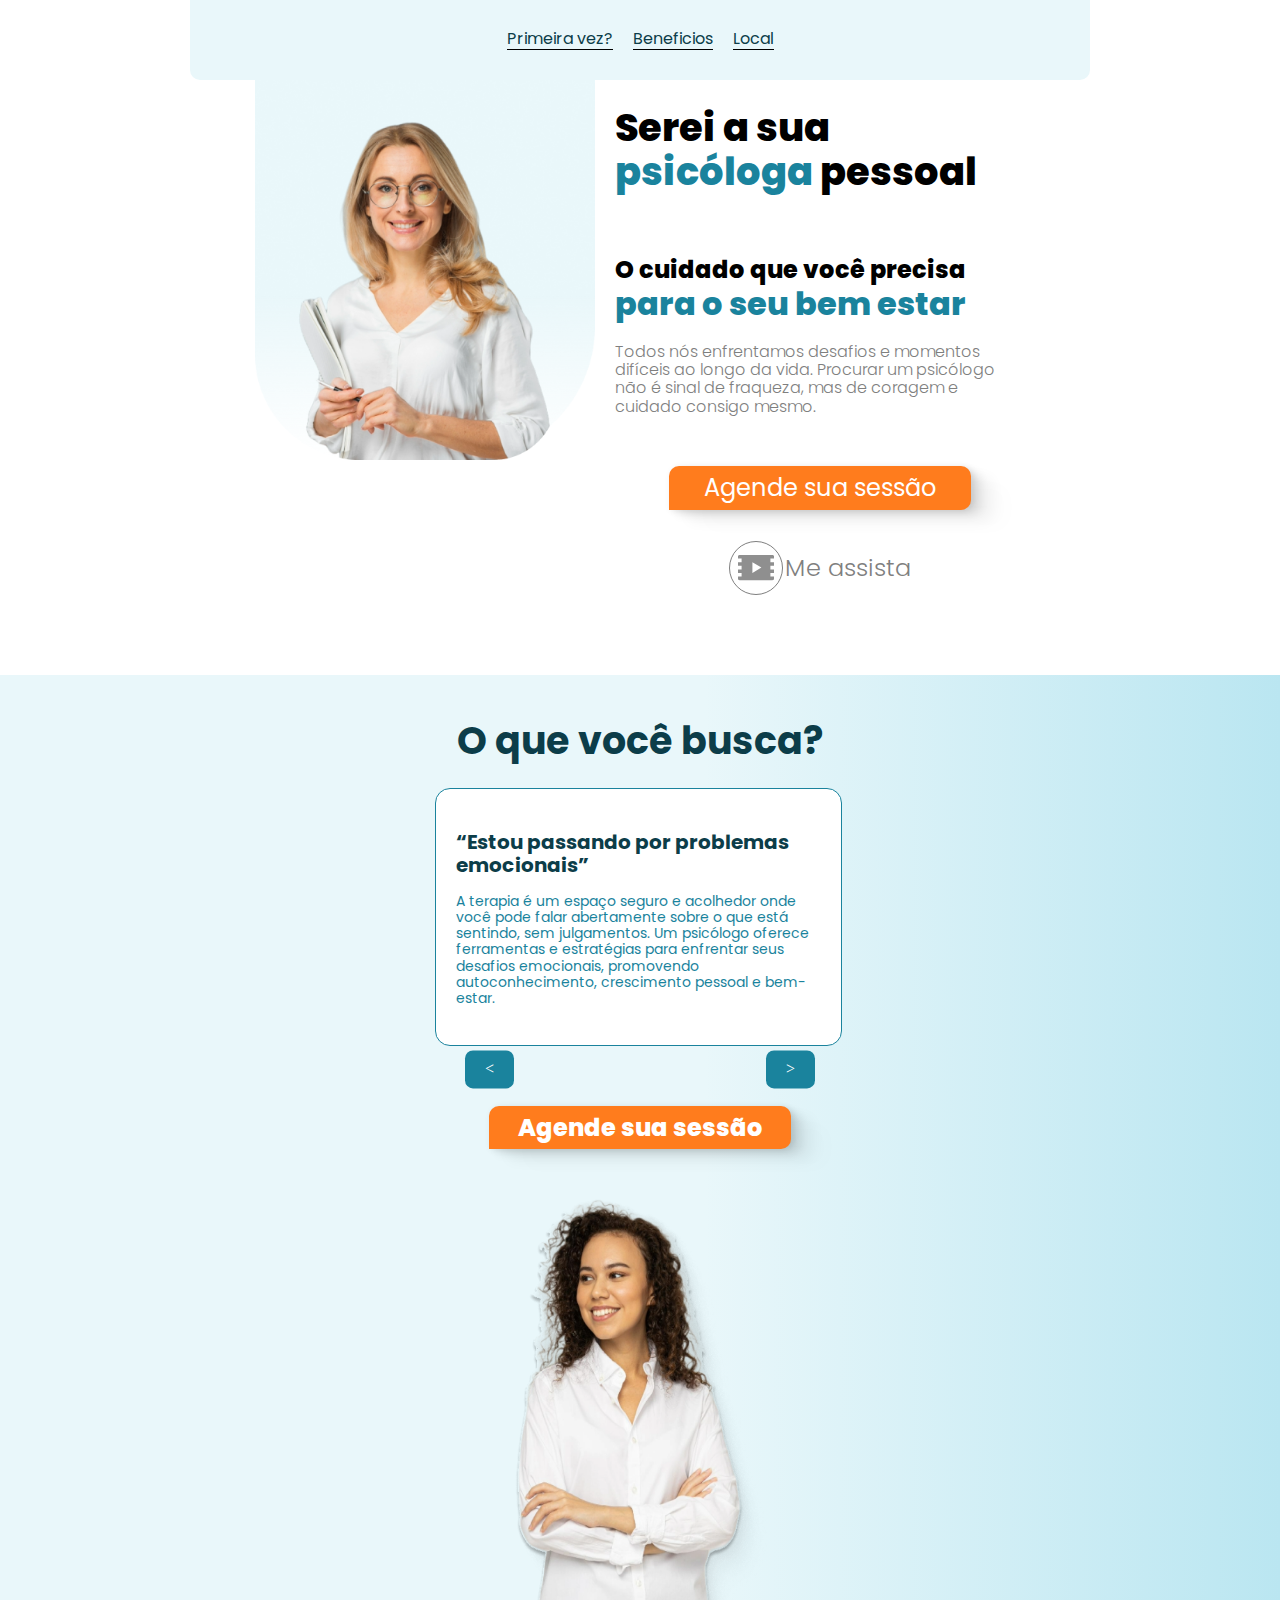
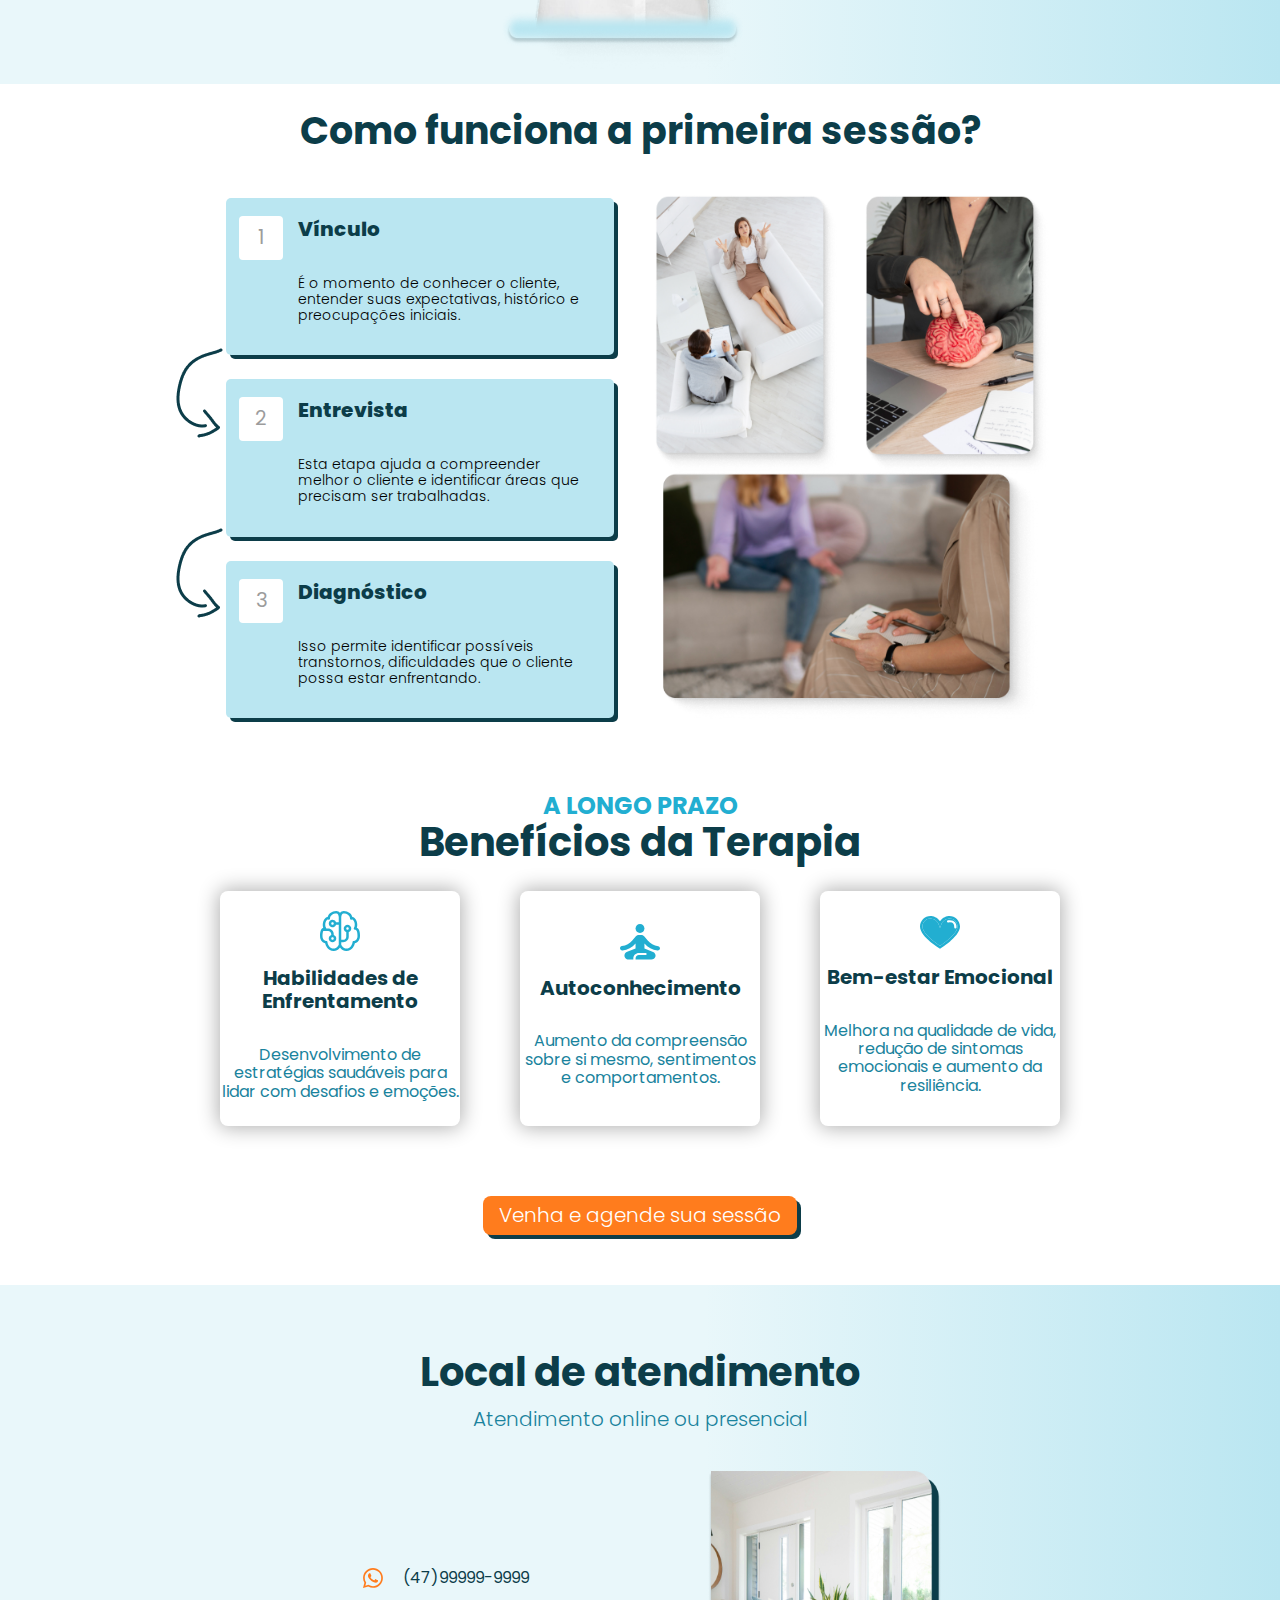
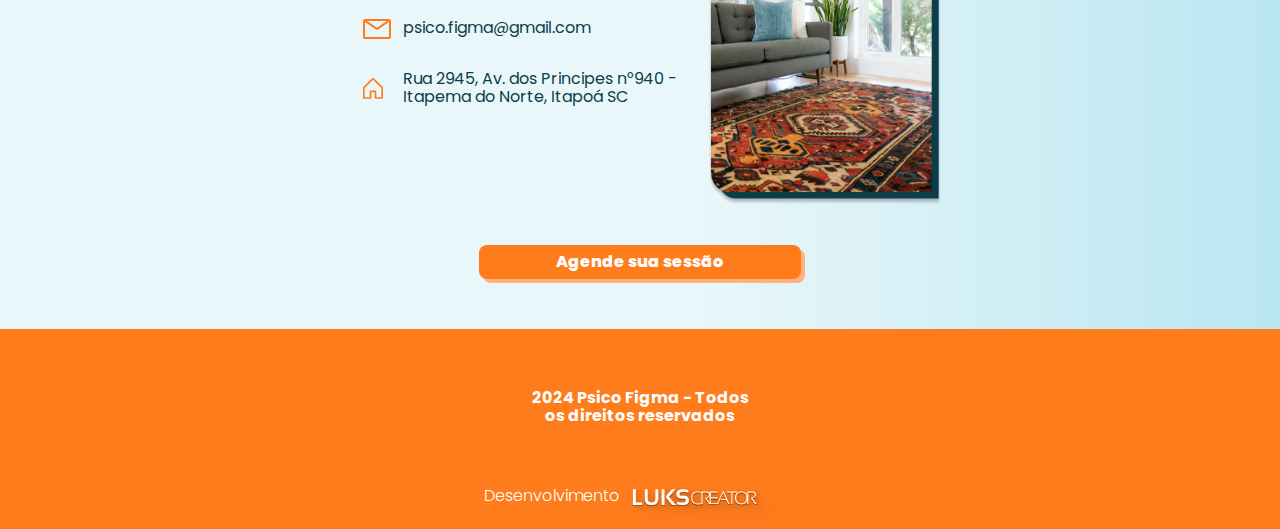
<file: index.html>
<!DOCTYPE html>
<html lang="pt-br">

<head>
    <meta charset="UTF-8">
    <meta name="viewport" content="width=device-width, initial-scale=1.0">
    <link rel="stylesheet" href="src/assets/styles/normalize.css">
    <link rel="stylesheet" href="src/assets/styles/index.css">
    <link rel="shortcut icon" href="src/assets/icons/favicon.ico" type="image/x-icon">
    <title>| PsicoFigma |</title>
</head>

<body>
    <header>
        <nav>
            <a href="#primeiraSessao">Primeira vez?</a>
            <a href="#beneficios">Beneficios</a>
            <a href="#atendimento">Local</a>
        </nav>
    </header>
    <section id="apresentacao">
        <div class="apresentacao_pad_mar">
            <img src="src/assets/img/psicologa-loira-bg-gr-azul.png"
                alt="Psicóloga loira segurando um caderno e uma caneta">
            <div class="container_apresentacao">
                <h1 class="apresentacao__titulo">Serei a sua <span>psicóloga</span> pessoal</h1>
                <h2 class="apresentacao__subtitulo"><span>O cuidado que você precisa</span> para o seu bem estar</h2>
                <p class="apresentacao__texto">Todos nós enfrentamos desafios e momentos difíceis ao longo da vida. Procurar
                    um psicólogo não é sinal de fraqueza, mas de coragem e cuidado consigo mesmo.</p>
                <a href="" class="btn__agenda btn-apresentacao">Agende sua sessão</a>
                <div class="btn__video">
                    <svg width="54" height="54" viewBox="0 0 54 54" fill="none" xmlns="http://www.w3.org/2000/svg">
                        <path
                            d="M45 17.6V15.4382C45.0002 15.2493 44.9632 15.0621 44.891 14.8875C44.8188 14.7129 44.7129 14.5543 44.5793 14.4207C44.4457 14.2871 44.2871 14.1812 44.1125 14.109C43.9379 14.0368 43.7507 13.9998 43.5618 14H10.4418C10.2527 13.9998 10.0654 14.0368 9.8906 14.1089C9.7158 14.1811 9.55692 14.2869 9.42304 14.4205C9.28916 14.554 9.18289 14.7127 9.1103 14.8873C9.03772 15.0619 9.00024 15.2491 9 15.4382V17.6H12.6V21.2H9V24.8H12.6V28.4H9V32H12.6V35.6H9V37.7582C8.99976 37.9476 9.0369 38.1352 9.10927 38.3102C9.18164 38.4853 9.28784 38.6443 9.42177 38.7782C9.5557 38.9122 9.71473 39.0184 9.88977 39.0907C10.0648 39.1631 10.2524 39.2002 10.4418 39.2H43.5618C43.7509 39.1998 43.9381 39.1623 44.1127 39.0897C44.2873 39.0171 44.446 38.9108 44.5795 38.777C44.7131 38.6431 44.8189 38.4842 44.8911 38.3094C44.9632 38.1346 45.0002 37.9473 45 37.7582V35.6H41.4V32H45V28.4H41.4V24.8H45V21.2H41.4V17.6H45ZM23.4 32V21.2L32.4 26.6L23.4 32Z"
                            fill="#8F8F8F" />
                        <circle cx="27" cy="27" r="26.5" stroke="#7F7F7F" />
                    </svg>
                    <p>Me assista</p>
                </div>
            </div>
        </div>
    </section>
    <main>
        <section id="buscaPsicologa">
            <h1 class="busca__titulo">O que você busca?</h1>
            <div class="container__card">
                <div id="card__slider">
                    <div class="card_buscar">
                        <h2 class="buscar__descricao">“Estou passando por
                            problemas emocionais”</h2>
                        <p class="card__solucao">A terapia é um espaço seguro e acolhedor onde você pode falar
                            abertamente sobre o que está sentindo, sem julgamentos. Um psicólogo oferece ferramentas e
                            estratégias para enfrentar seus desafios emocionais, promovendo autoconhecimento,
                            crescimento pessoal e bem-estar.</p>
                    </div>
                    <div class="card_buscar">
                        <h2 class="buscar__descricao">“Quero me conhecer
                            melhor”</h2>
                        <p class="card__solucao">Se você sente que está enfrentando desafios ou simplesmente deseja se
                            conhecer mais profundamente, estou aqui para ajudar.</p>
                        <p class="card__solucao">A terapia pode ser um espaço valioso para essa jornada de
                            autoconhecimento e crescimento pessoal.</p>
                    </div>
                </div>
                <button id="antBtn"><</button>
                <button id="proBtn">></button>
                <a href="" class="btn__agenda btn-buscar">Agende sua sessão</a>
            </div>
            <div class="psicologa">
                <img src="src/assets/img/psicologa-morena.png"
                    alt="Psicóloga de cabelos morenos cacheados vestindo um jaleco branco">
            </div>
        </section>
        <section id="primeiraSessao">
            <h1 class="ps__titulo">Como funciona a primeira sessão?</h1>
            <div class="container__pSessao">
                <div class="pSessao__cards">
                    <div class="card__item">
                        <div class="num_espaco"><span>1</span></div>
                        <div class="item__session">
                            <h3>Vínculo</h3>
                            <p>É o momento de conhecer o cliente, entender suas expectativas, histórico e preocupações
                                iniciais.</p>
                        </div>
                    </div>
                    <span><img src="src/assets/img/flecha.png" alt="Flecha para o outro card"></span>
                    <div class="card__item">
                        <div class="num_espaco"><span>2</span></div>
                        <div class="item__session">
                            <h3>Entrevista</h3>
                            <p>Esta etapa ajuda a compreender melhor o cliente e identificar áreas que precisam ser
                                trabalhadas.</p>
                        </div>
                    </div>
                    <span><img src="src/assets/img/flecha.png" alt="Flecha para o outro card"></span>
                    <div class="card__item">
                        <div class="num_espaco"><span>3</span></div>
                        <div class="item__session">
                            <h3>Diagnóstico</h3>
                            <p>Isso permite identificar possíveis transtornos, dificuldades que o cliente possa estar
                                enfrentando.</p>
                        </div>
                    </div>
                </div>
                <div class="container_grid__img">
                    <img class=" pSessaoImg priImg" src="src/assets/img/terapia-vista-de-cima.png" alt="">
                    <img class=" pSessaoImg segImg" src="src/assets/img/terapia-identificando.png" alt="">
                    <img class=" pSessaoImg treImg" src="src/assets/img/terapia-diagnostico.png" alt="">
                </div>
            </div>
        </section>
        <section id="beneficios">
            <h3>A LONGO PRAZO</h3>
            <h1>Benefícios da Terapia</h1>
            <div class="beneficios_card_container">
                <div class="beneficios__card">
                    <svg width="40" height="40" viewBox="0 0 40 40" fill="none" xmlns="http://www.w3.org/2000/svg">
                        <path
                            d="M10.325 1.98352C12.0291 0.690644 14.111 -0.00597107 16.25 0.00101571C16.9885 -0.0148537 17.7191 0.155457 18.3745 0.496246C19.0298 0.837035 19.5889 1.33733 20 1.95102C20.4111 1.33733 20.9702 0.837035 21.6255 0.496246C22.2809 0.155457 23.0115 -0.0148537 23.75 0.00101571C25.889 -0.00597107 27.9709 0.690644 29.675 1.98352C30.9875 3.00352 32 4.41602 32.3575 6.12352C33.1775 6.18602 33.9275 6.52602 34.5575 7.03852C35.5125 7.81352 36.2075 8.97602 36.645 10.206C37.33 12.1185 37.515 14.556 36.805 16.631C36.985 16.716 37.1617 16.816 37.335 16.931C38.0225 17.3885 38.545 18.0435 38.93 18.816C39.6875 20.3285 40 22.4385 40 25.001C40 27.8535 38.9125 29.7685 37.5325 30.951C36.7684 31.6039 35.8682 32.078 34.8975 32.3385C34.6475 33.7335 33.9475 35.3485 32.85 36.7185C31.425 38.506 29.215 40.001 26.25 40.001C23.9 40.001 22.03 38.701 20.815 37.426C20.5234 37.1227 20.2511 36.8012 20 36.4635C19.7489 36.8012 19.4766 37.1227 19.185 37.426C17.97 38.701 16.1025 40.001 13.75 40.001C10.785 40.001 8.5775 38.506 7.15 36.7185C6.12465 35.4448 5.42222 33.9421 5.1025 32.3385C4.13182 32.078 3.23158 31.6039 2.4675 30.951C1.0875 29.7685 0 27.851 0 25.001C0 22.4385 0.315 20.326 1.07 18.816C1.42583 18.0571 1.97612 17.4059 2.665 16.9285C2.83553 16.8195 3.01253 16.721 3.195 16.6335C2.485 14.5535 2.67 12.1185 3.355 10.206C3.7925 8.97602 4.4875 7.81352 5.4425 7.03852C6.0725 6.52602 6.8225 6.18852 7.6425 6.12352C8.0025 4.41602 9.0125 3.00352 10.325 1.98352ZM18.75 6.25102V6.22602L18.745 6.10102C18.7097 5.44908 18.58 4.80571 18.36 4.19102C18.2064 3.72572 17.9412 3.30514 17.5875 2.96602C17.2182 2.64447 16.7391 2.47788 16.25 2.50102C14.6671 2.49376 13.1253 3.00477 11.86 3.95602C10.7 4.85852 10 6.08102 10 7.50102C9.99985 7.69898 9.95269 7.89407 9.86239 8.07024C9.77209 8.2464 9.64125 8.3986 9.48063 8.51431C9.32 8.63002 9.13419 8.70592 8.9385 8.73577C8.7428 8.76562 8.54282 8.74857 8.355 8.68602C7.885 8.53102 7.465 8.61852 7.0175 8.97852C6.5275 9.37852 6.05 10.0885 5.7075 11.046C5.01 13.001 5.0825 15.3685 6.04 16.8085C6.17675 17.0136 6.24981 17.2545 6.25 17.501H8.125C9.61684 17.501 11.0476 18.0937 12.1025 19.1485C13.1574 20.2034 13.75 21.6342 13.75 23.126V23.9635C14.584 24.2584 15.2869 24.8386 15.7345 25.6016C16.1821 26.3646 16.3456 27.2613 16.196 28.1332C16.0464 29.0051 15.5934 29.796 14.9171 30.3661C14.2407 30.9363 13.3846 31.2491 12.5 31.2491C11.6154 31.2491 10.7593 30.9363 10.0829 30.3661C9.40659 29.796 8.95359 29.0051 8.80401 28.1332C8.65442 27.2613 8.81786 26.3646 9.26546 25.6016C9.71306 24.8386 10.416 24.2584 11.25 23.9635V23.126C11.25 21.401 9.85 20.001 8.125 20.001H3.75C3.60056 20.0007 3.45238 19.9736 3.3125 19.921L3.305 19.936C2.81 20.9235 2.5 22.5635 2.5 25.001C2.5 27.1485 3.2875 28.3585 4.095 29.051C4.9625 29.796 5.925 30.001 6.25 30.001C6.58152 30.001 6.89946 30.1327 7.13388 30.3671C7.3683 30.6016 7.5 30.9195 7.5 31.251C7.5 32.171 8 33.7785 9.1 35.1585C10.1725 36.496 11.715 37.501 13.75 37.501C15.15 37.501 16.405 36.7185 17.375 35.701C17.8525 35.201 18.225 34.6835 18.4675 34.2585C18.5776 34.0699 18.6721 33.8726 18.75 33.6685V13.751H16.0375C15.7426 14.585 15.1624 15.288 14.3994 15.7356C13.6364 16.1832 12.7397 16.3466 11.8678 16.197C10.996 16.0474 10.205 15.5944 9.63487 14.9181C9.06469 14.2418 8.75197 13.3856 8.75197 12.501C8.75197 11.6164 9.06469 10.7603 9.63487 10.0839C10.205 9.40761 10.996 8.95461 11.8678 8.80502C12.7397 8.65543 13.6364 8.81888 14.3994 9.26648C15.1624 9.71407 15.7426 10.417 16.0375 11.251H18.75V6.25102ZM21.25 31.2485V33.666L21.28 33.7485C21.3267 33.8735 21.41 34.0427 21.53 34.256C21.7775 34.681 22.1475 35.1985 22.6225 35.6985C23.595 36.716 24.8525 37.4985 26.25 37.4985C28.285 37.4985 29.8275 36.4935 30.9 35.156C32 33.776 32.5 32.1685 32.5 31.2485C32.5 30.917 32.6317 30.5991 32.8661 30.3646C33.1005 30.1302 33.4185 29.9985 33.75 29.9985C34.075 29.9985 35.0375 29.7935 35.905 29.0485C36.7125 28.356 37.5 27.146 37.5 24.9985C37.5 22.561 37.1875 20.9235 36.695 19.9335C36.5326 19.5634 36.2735 19.2439 35.945 19.0085C35.6633 18.829 35.3338 18.7392 35 18.751C34.7739 18.7509 34.5521 18.6895 34.3581 18.5732C34.1642 18.457 34.0054 18.2904 33.8987 18.091C33.7919 17.8917 33.7413 17.6671 33.7521 17.4413C33.7629 17.2154 33.8347 16.9968 33.96 16.8085C34.92 15.3685 34.99 13.001 34.2925 11.046C33.95 10.0885 33.4725 9.37602 32.9825 8.97852C32.535 8.61852 32.115 8.52852 31.645 8.68602C31.4572 8.74857 31.2572 8.76562 31.0615 8.73577C30.8658 8.70592 30.68 8.63002 30.5194 8.51431C30.3588 8.3986 30.2279 8.2464 30.1376 8.07024C30.0473 7.89407 30.0002 7.69898 30 7.50102C30 6.08102 29.3 4.85852 28.1375 3.95602C26.8729 3.00529 25.3321 2.4943 23.75 2.50102C23.2609 2.47788 22.7818 2.64447 22.4125 2.96602C22.0579 3.30486 21.7918 3.72547 21.6375 4.19102C21.4004 4.84427 21.2695 5.53133 21.25 6.22602V28.751H23.125C24.85 28.751 26.25 27.351 26.25 25.626V21.0385C25.416 20.7436 24.7131 20.1634 24.2655 19.4004C23.8179 18.6374 23.6544 17.7407 23.804 16.8689C23.9536 15.997 24.4066 15.2061 25.0829 14.6359C25.7593 14.0657 26.6154 13.753 27.5 13.753C28.3846 13.753 29.2407 14.0657 29.9171 14.6359C30.5934 15.2061 31.0464 15.997 31.196 16.8689C31.3456 17.7407 31.1821 18.6374 30.7345 19.4004C30.2869 20.1634 29.584 20.7436 28.75 21.0385V25.626C28.75 27.1179 28.1574 28.5486 27.1025 29.6035C26.0476 30.6584 24.6168 31.251 23.125 31.251L21.25 31.2485ZM11.25 12.501C11.25 12.8325 11.3817 13.1505 11.6161 13.3849C11.8505 13.6193 12.1685 13.751 12.5 13.751C12.8315 13.751 13.1495 13.6193 13.3839 13.3849C13.6183 13.1505 13.75 12.8325 13.75 12.501C13.75 12.1695 13.6183 11.8516 13.3839 11.6171C13.1495 11.3827 12.8315 11.251 12.5 11.251C12.1685 11.251 11.8505 11.3827 11.6161 11.6171C11.3817 11.8516 11.25 12.1695 11.25 12.501ZM27.5 18.751C27.8315 18.751 28.1495 18.6193 28.3839 18.3849C28.6183 18.1505 28.75 17.8325 28.75 17.501C28.75 17.1695 28.6183 16.8516 28.3839 16.6171C28.1495 16.3827 27.8315 16.251 27.5 16.251C27.1685 16.251 26.8505 16.3827 26.6161 16.6171C26.3817 16.8516 26.25 17.1695 26.25 17.501C26.25 17.8325 26.3817 18.1505 26.6161 18.3849C26.8505 18.6193 27.1685 18.751 27.5 18.751ZM12.5 26.251C12.1685 26.251 11.8505 26.3827 11.6161 26.6171C11.3817 26.8516 11.25 27.1695 11.25 27.501C11.25 27.8325 11.3817 28.1505 11.6161 28.3849C11.8505 28.6193 12.1685 28.751 12.5 28.751C12.8315 28.751 13.1495 28.6193 13.3839 28.3849C13.6183 28.1505 13.75 27.8325 13.75 27.501C13.75 27.1695 13.6183 26.8516 13.3839 26.6171C13.1495 26.3827 12.8315 26.251 12.5 26.251Z"
                            fill="#22AED1" />
                    </svg>
                    <h2>Habilidades de Enfrentamento</h2>
                    <p>Desenvolvimento de estratégias saudáveis para lidar com desafios e emoções.</p>
                </div>
                <div class="beneficios__card">
                    <svg width="40" height="36" viewBox="0 0 40 36" fill="none" xmlns="http://www.w3.org/2000/svg">
                        <path
                            d="M20 8.88889C22.4546 8.88889 24.4444 6.89904 24.4444 4.44444C24.4444 1.98985 22.4546 0 20 0C17.5454 0 15.5555 1.98985 15.5555 4.44444C15.5555 6.89904 17.5454 8.88889 20 8.88889Z"
                            fill="#22AED1" />
                        <path
                            d="M40 24.3111C40 23.2 39.2 22.2444 38.1111 22.1333C33.9333 21.6666 30.3555 19.6222 27.5555 16.2889L24.5778 12.7333C23.7333 11.6889 22.4889 11.1111 21.1778 11.1111H18.8444C17.5333 11.1111 16.2889 11.6889 15.4444 12.7111L12.4666 16.2666C9.68887 19.6 6.08887 21.6444 1.91109 22.1111C0.799979 22.2444 -2.09808e-05 23.2 -2.09808e-05 24.3111C-2.09808e-05 25.6444 1.17776 26.6889 2.51109 26.5333C7.6222 25.9333 12.1111 23.4444 15.5555 19.4444V24.4444L7.19998 27.7778C5.75553 28.3555 4.6222 29.6222 4.46665 31.1778C4.41074 31.7309 4.4714 32.2896 4.6447 32.8178C4.81801 33.346 5.10012 33.832 5.47282 34.2445C5.84553 34.657 6.30056 34.9868 6.80857 35.2126C7.31657 35.4384 7.86627 35.5552 8.4222 35.5555H13.3333V34.4444C13.3333 32.971 13.9186 31.5579 14.9605 30.516C16.0024 29.4742 17.4154 28.8889 18.8889 28.8889H25.5555C26.1778 28.8889 26.6666 29.3778 26.6666 30C26.6666 30.6222 26.1778 31.1111 25.5555 31.1111H18.8889C17.0444 31.1111 15.5555 32.6 15.5555 34.4444V35.5555H31.3333C33.2222 35.5555 35 34.3555 35.4444 32.5111C35.9111 30.5333 34.8444 28.6 33.0444 27.8889L24.4444 24.4444V19.4444C27.9111 23.4444 32.3778 25.9111 37.4889 26.5333C38.8222 26.6666 40 25.6444 40 24.3111Z"
                            fill="#22AED1" />
                    </svg>
                    <h2>Autoconhecimento</h2>
                    <p>Aumento da compreensão sobre si mesmo, sentimentos e comportamentos.</p>
                </div>
                <div class="beneficios__card">
                    <svg width="40" height="33" viewBox="0 0 40 33" fill="none" xmlns="http://www.w3.org/2000/svg">
                        <path
                            d="M29.25 0C27 0 22.5 1.25 20 5.25C17.5 1.25 13 0 10.5 0C4.75 0 0 4.75 0 10.5C0 20.5 18.5 31.75 19.25 32.25L20 32.75L20.75 32.25C21.5 31.75 40 20.25 40 10.5C40 4.75 35.25 0 29.25 0ZM20 29.75C14.5 26.25 2.5 17.25 2.5 10.5C2.5 6 6.25 2.5 10.5 2.5C10.75 2.5 16.75 2.75 18.75 8.5L20 12L21.25 8.5C23.25 2.75 29.25 2.5 29.5 2.5C33.75 2.5 37.5 6 37.5 10.5C37.5 17.25 25.5 26.25 20 29.75Z"
                            fill="#22AED1" />
                        <path
                            d="M20 29.75C14.5 26.25 2.5 17.25 2.5 10.5C2.5 6 6.25 2.5 10.5 2.5C10.75 2.5 16.75 2.75 18.75 8.5L20 12L21.25 8.5C23.25 2.75 29.25 2.5 29.5 2.5C33.75 2.5 37.5 6 37.5 10.5C37.5 17.25 25.5 26.25 20 29.75Z"
                            fill="#22AED1" />
                        <path d="M35.3756 11.4045C35.3756 8.86916 35.0587 4.43249 28.0868 5.38333" stroke="white"
                            stroke-width="2.22774" stroke-linecap="round" />
                    </svg>
                    <h2>Bem-estar Emocional</h2>
                    <p>Melhora na qualidade de vida, redução de sintomas emocionais e aumento da resiliência.</p>
                </div>
            </div>
            <a href="" class="btn__agenda btn-beneficios">Venha e agende sua sessão</a>
            <img class="beneficios__img_decorativa" src="src/assets/img/resolvendo-problema.png"
                alt="Pessoas confusas que após um tempo conseguem se estabilizar mentalmente.">
            <img class="beneficios__img_decorativa" src="src/assets/img/crescendo-mentalidade.png" alt="cérebro">
        </section>
        <section id="atendimento">
            <h2>Local de atendimento</h2>
            <p>Atendimento online ou presencial</p>
            <div class="ref-local_flex">
                <div class="referencias_atendimento">
                    <div class="whatsapp">
                        <a href="tel:(47)99999-9999">
                            <svg width="20" height="20" viewBox="0 0 20 20" fill="none" xmlns="http://www.w3.org/2000/svg">
                                <path
                                    d="M17 2.91006C16.0832 1.98399 14.9912 1.24973 13.7876 0.750111C12.5841 0.250494 11.2931 -0.00448012 9.99 5.95696e-05C4.53 5.95696e-05 0.0800002 4.45006 0.0800002 9.91006C0.0800002 11.6601 0.54 13.3601 1.4 14.8601L0 20.0001L5.25 18.6201C6.7 19.4101 8.33 19.8301 9.99 19.8301C15.45 19.8301 19.9 15.3801 19.9 9.92006C19.9 7.27006 18.87 4.78006 17 2.91006ZM9.99 18.1501C8.51 18.1501 7.06 17.7501 5.79 17.0001L5.49 16.8201L2.37 17.6401L3.2 14.6001L3 14.2901C2.17775 12.977 1.74114 11.4593 1.74 9.91006C1.74 5.37006 5.44 1.67006 9.98 1.67006C12.18 1.67006 14.25 2.53006 15.8 4.09006C16.5675 4.85402 17.1757 5.76272 17.5894 6.76348C18.0031 7.76425 18.214 8.83717 18.21 9.92006C18.23 14.4601 14.53 18.1501 9.99 18.1501ZM14.51 11.9901C14.26 11.8701 13.04 11.2701 12.82 11.1801C12.59 11.1001 12.43 11.0601 12.26 11.3001C12.09 11.5501 11.62 12.1101 11.48 12.2701C11.34 12.4401 11.19 12.4601 10.94 12.3301C10.69 12.2101 9.89 11.9401 8.95 11.1001C8.21 10.4401 7.72 9.63006 7.57 9.38006C7.43 9.13006 7.55 9.00006 7.68 8.87006C7.79 8.76006 7.93 8.58006 8.05 8.44006C8.17 8.30006 8.22 8.19006 8.3 8.03006C8.38 7.86006 8.34 7.72006 8.28 7.60006C8.22 7.48006 7.72 6.26006 7.52 5.76006C7.32 5.28006 7.11 5.34006 6.96 5.33006H6.48C6.31 5.33006 6.05 5.39006 5.82 5.64006C5.6 5.89006 4.96 6.49006 4.96 7.71006C4.96 8.93006 5.85 10.1101 5.97 10.2701C6.09 10.4401 7.72 12.9401 10.2 14.0101C10.79 14.2701 11.25 14.4201 11.61 14.5301C12.2 14.7201 12.74 14.6901 13.17 14.6301C13.65 14.5601 14.64 14.0301 14.84 13.4501C15.05 12.8701 15.05 12.3801 14.98 12.2701C14.91 12.1601 14.76 12.1101 14.51 11.9901Z"
                                    fill="#FF7C1D" />
                            </svg>
                            <p>(47)99999-9999</p>
                        </a>
                    </div>
                    <div class="email">
                        <a href="mailto:psico.figma@gmail.com">
                            <svg width="28" height="20" viewBox="0 0 28 20" fill="none" xmlns="http://www.w3.org/2000/svg">
                                <path
                                    d="M26 0H2C1.46957 0 0.960859 0.210714 0.585786 0.585786C0.210714 0.960859 0 1.46957 0 2V18C0 18.5304 0.210714 19.0391 0.585786 19.4142C0.960859 19.7893 1.46957 20 2 20H26C26.5304 20 27.0391 19.7893 27.4142 19.4142C27.7893 19.0391 28 18.5304 28 18V2C28 1.46957 27.7893 0.960859 27.4142 0.585786C27.0391 0.210714 26.5304 0 26 0ZM23.8 2L14 8.78L4.2 2H23.8ZM2 18V2.91L13.43 10.82C13.5974 10.9361 13.7963 10.9984 14 10.9984C14.2037 10.9984 14.4026 10.9361 14.57 10.82L26 2.91V18H2Z"
                                    fill="#FF7C1D" />
                            </svg>
                            <p>psico.figma@gmail.com</p>
                        </a>
                    </div>
                    <div class="endereco">
                        <svg width="20" height="21" viewBox="0 0 20 21" fill="none" xmlns="http://www.w3.org/2000/svg">
                            <path
                                d="M19.5114 8.82109L11.1781 0.487769C10.8656 0.175445 10.4418 0 10 0C9.55816 0 9.13441 0.175445 8.82188 0.487769L0.488551 8.82109C0.333035 8.97546 0.209759 9.15919 0.125889 9.36163C0.0420193 9.56406 -0.000769433 9.78114 1.04724e-05 10.0003V20.0002C1.04724e-05 20.2213 0.0878079 20.4332 0.244088 20.5895C0.400368 20.7458 0.612329 20.8336 0.833343 20.8336H7.5C7.72102 20.8336 7.93298 20.7458 8.08926 20.5895C8.24554 20.4332 8.33333 20.2213 8.33333 20.0002V14.1669H11.6667V20.0002C11.6667 20.2213 11.7545 20.4332 11.9107 20.5895C12.067 20.7458 12.279 20.8336 12.5 20.8336H19.1667C19.3877 20.8336 19.5996 20.7458 19.7559 20.5895C19.9122 20.4332 20 20.2213 20 20.0002V10.0003C20.0008 9.78114 19.958 9.56406 19.8741 9.36163C19.7902 9.15919 19.667 8.97546 19.5114 8.82109ZM18.3333 19.1669H13.3333V13.3336C13.3333 13.1126 13.2455 12.9006 13.0893 12.7443C12.933 12.5881 12.721 12.5003 12.5 12.5003H7.5C7.27899 12.5003 7.06703 12.5881 6.91075 12.7443C6.75447 12.9006 6.66667 13.1126 6.66667 13.3336V19.1669H1.66668V10.0003L10 1.66693L18.3333 10.0003V19.1669Z"
                                fill="#FF7C1D" />
                        </svg>
                        <p>Rua 2945, Av. dos Principes n°940 - Itapema do Norte, Itapoá SC</p>
                    </div>
                </div>
                <img src="src/assets/img/local-atendimento.png" alt="">
            </div>
            <a href="" class="btn__agenda btn-local">Agende sua sessão</a>
        </section>
    </main>
    <footer>
        <h3>2024 Psico Figma - Todos os direitos reservados</h3>
        <div class="devPor">
            <p>Desenvolvimento</p>
            <a href="">
                <svg width="166" height="40" viewBox="0 0 166 40" fill="none" xmlns="http://www.w3.org/2000/svg">
                    <g filter="url(#filter0_ddddd_182_266)">
                        <path
                            d="M71.4195 18.6786C70.2805 19.0291 69.1123 19.2043 67.9149 19.2043C63.5343 19.2043 61.344 17.0286 61.344 12.6771C61.344 8.55932 63.5343 6.50041 67.9149 6.50041C69.1123 6.50041 70.2805 6.67564 71.4195 7.02609V7.81461C70.2805 7.46415 69.1707 7.28893 68.0902 7.28893C64.206 7.28893 62.2639 9.085 62.2639 12.6771C62.2639 16.5029 64.206 18.4158 68.0902 18.4158C69.1707 18.4158 70.2805 18.2406 71.4195 17.8901V18.6786ZM71.4987 19.1167V6.58802H76.6678C78.9341 6.58802 80.0672 7.58973 80.0672 9.59315C80.0672 11.3279 78.8377 12.5574 76.3787 13.2817L80.6104 19.1167H79.3488L75.1872 13.3079V12.6859C77.7572 12.3062 79.0422 11.2987 79.0422 9.66324C79.0422 8.1563 78.2011 7.40283 76.5189 7.40283H72.4186V19.1167H71.4987ZM87.9528 6.58802V7.37654H80.6458V12.3705H87.6549V13.159H80.6458V18.3282H88.0754V19.1167H79.7259V6.58802H87.9528ZM87.9444 19.1167H86.9631L92.6317 6.58802H93.7268L99.4217 19.1167H98.3265L96.4691 14.9113H90.8531L91.1247 14.1228H96.1274L93.1223 7.30645L87.9444 19.1167ZM106.633 6.58802V7.37654H102.34V19.1167H101.42V7.37654H97.2142V6.58802H106.633ZM106.098 12.8173C106.098 16.5496 107.86 18.4158 111.382 18.4158C114.839 18.4158 116.568 16.5496 116.568 12.8173C116.568 9.13172 114.839 7.28893 111.382 7.28893C107.86 7.28893 106.098 9.13172 106.098 12.8173ZM105.091 12.8699C105.091 8.62357 107.188 6.50041 111.382 6.50041C115.511 6.50041 117.576 8.62357 117.576 12.8699C117.576 17.0928 115.511 19.2043 111.382 19.2043C107.188 19.2043 105.091 17.0928 105.091 12.8699ZM117.348 19.1167V6.58802H122.518C124.784 6.58802 125.917 7.58973 125.917 9.59315C125.917 11.3279 124.687 12.5574 122.228 13.2817L126.46 19.1167H125.199L121.037 13.3079V12.6859C123.607 12.3062 124.892 11.2987 124.892 9.66324C124.892 8.1563 124.051 7.40283 122.369 7.40283H118.268V19.1167H117.348Z"
                            fill="white" />
                        <path
                            d="M5.85881 4.33915V17.4811H12.0793V20H2.95663V4.33915H5.85881ZM14.8282 13.8452V4.33915H17.7304V13.8452C17.7304 16.3422 19.0081 17.5906 21.5635 17.5906C24.1188 17.5906 25.3965 16.3422 25.3965 13.8452V4.33915H28.2987V13.8452C28.2987 18.0214 26.0536 20.1095 21.5635 20.1095C17.0733 20.1095 14.8282 18.0214 14.8282 13.8452ZM34.4864 4.33915V20H31.5842V4.33915H34.4864ZM45.5037 4.33915L38.8232 11.6439L46.2047 20H42.1854L36.1291 12.6843V10.8006L41.9554 4.33915H45.5037ZM47.037 19.3429V16.7145C48.6067 17.2986 50.3809 17.5906 52.3595 17.5906C54.7615 17.5906 55.9626 16.7875 55.9626 15.1813C55.9626 14.0131 55.2252 13.429 53.7503 13.429H51.2972C48.092 13.429 46.4894 11.9688 46.4894 9.04836C46.4894 5.83588 48.771 4.22964 53.3342 4.22964C55.0864 4.22964 56.7474 4.48518 58.3172 4.99625V7.62465C56.7474 7.04056 55.0864 6.74852 53.3342 6.74852C50.7058 6.74852 49.3916 7.51513 49.3916 9.04836C49.3916 10.2165 50.0268 10.8006 51.2972 10.8006H53.7503C57.1599 10.8006 58.8647 12.2608 58.8647 15.1813C58.8647 18.4668 56.6963 20.1095 52.3595 20.1095C50.3809 20.1095 48.6067 19.854 47.037 19.3429Z"
                            fill="white" />
                    </g>
                    <defs>
                        <filter id="filter0_ddddd_182_266" x="0.445662" y="0.881783" width="164.795" height="49.3594"
                            filterUnits="userSpaceOnUse" color-interpolation-filters="sRGB">
                            <feFlood flood-opacity="0" result="BackgroundImageFix" />
                            <feColorMatrix in="SourceAlpha" type="matrix"
                                values="0 0 0 0 0 0 0 0 0 0 0 0 0 0 0 0 0 0 127 0" result="hardAlpha" />
                            <feOffset dx="1.67398" dy="1.11598" />
                            <feGaussianBlur stdDeviation="2.09247" />
                            <feColorMatrix type="matrix" values="0 0 0 0 0 0 0 0 0 0 0 0 0 0 0 0 0 0 0.1 0" />
                            <feBlend mode="normal" in2="BackgroundImageFix" result="effect1_dropShadow_182_266" />
                            <feColorMatrix in="SourceAlpha" type="matrix"
                                values="0 0 0 0 0 0 0 0 0 0 0 0 0 0 0 0 0 0 127 0" result="hardAlpha" />
                            <feOffset dx="6.41691" dy="4.46394" />
                            <feGaussianBlur stdDeviation="3.90595" />
                            <feColorMatrix type="matrix" values="0 0 0 0 0 0 0 0 0 0 0 0 0 0 0 0 0 0 0.09 0" />
                            <feBlend mode="normal" in2="effect1_dropShadow_182_266"
                                result="effect2_dropShadow_182_266" />
                            <feColorMatrix in="SourceAlpha" type="matrix"
                                values="0 0 0 0 0 0 0 0 0 0 0 0 0 0 0 0 0 0 127 0" result="hardAlpha" />
                            <feOffset dx="14.7868" dy="9.76486" />
                            <feGaussianBlur stdDeviation="5.30093" />
                            <feColorMatrix type="matrix" values="0 0 0 0 0 0 0 0 0 0 0 0 0 0 0 0 0 0 0.05 0" />
                            <feBlend mode="normal" in2="effect2_dropShadow_182_266"
                                result="effect3_dropShadow_182_266" />
                            <feColorMatrix in="SourceAlpha" type="matrix"
                                values="0 0 0 0 0 0 0 0 0 0 0 0 0 0 0 0 0 0 127 0" result="hardAlpha" />
                            <feOffset dx="26.2256" dy="17.5768" />
                            <feGaussianBlur stdDeviation="6.27741" />
                            <feColorMatrix type="matrix" values="0 0 0 0 0 0 0 0 0 0 0 0 0 0 0 0 0 0 0.01 0" />
                            <feBlend mode="normal" in2="effect3_dropShadow_182_266"
                                result="effect4_dropShadow_182_266" />
                            <feColorMatrix in="SourceAlpha" type="matrix"
                                values="0 0 0 0 0 0 0 0 0 0 0 0 0 0 0 0 0 0 127 0" result="hardAlpha" />
                            <feOffset dy="1.11598" />
                            <feGaussianBlur stdDeviation="0.557992" />
                            <feComposite in2="hardAlpha" operator="out" />
                            <feColorMatrix type="matrix" values="0 0 0 0 0 0 0 0 0 0 0 0 0 0 0 0 0 0 0.25 0" />
                            <feBlend mode="normal" in2="effect4_dropShadow_182_266"
                                result="effect5_dropShadow_182_266" />
                            <feBlend mode="normal" in="SourceGraphic" in2="effect5_dropShadow_182_266" result="shape" />
                        </filter>
                    </defs>
                </svg>
            </a>
        </div>
    </footer>
    <script src="src/assets/js/slider.js"></script>
</body>

</html>
</file>
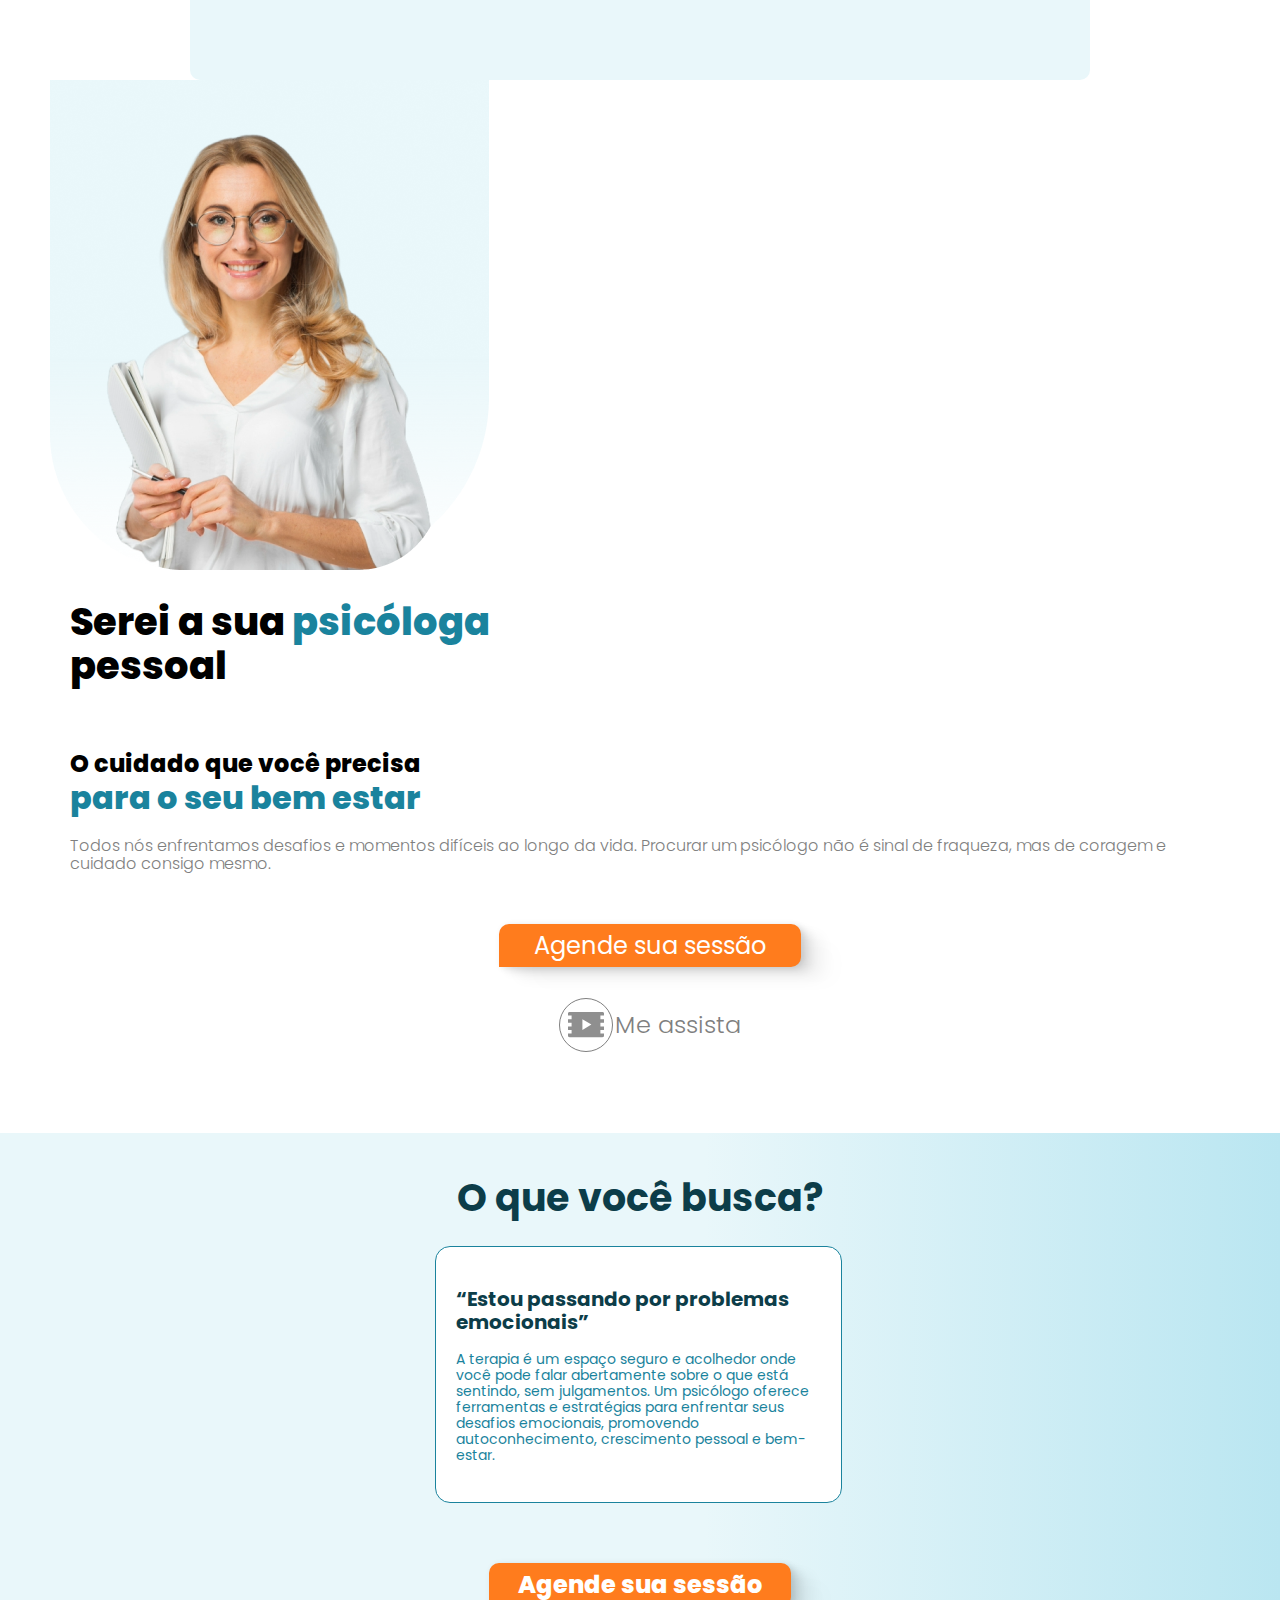
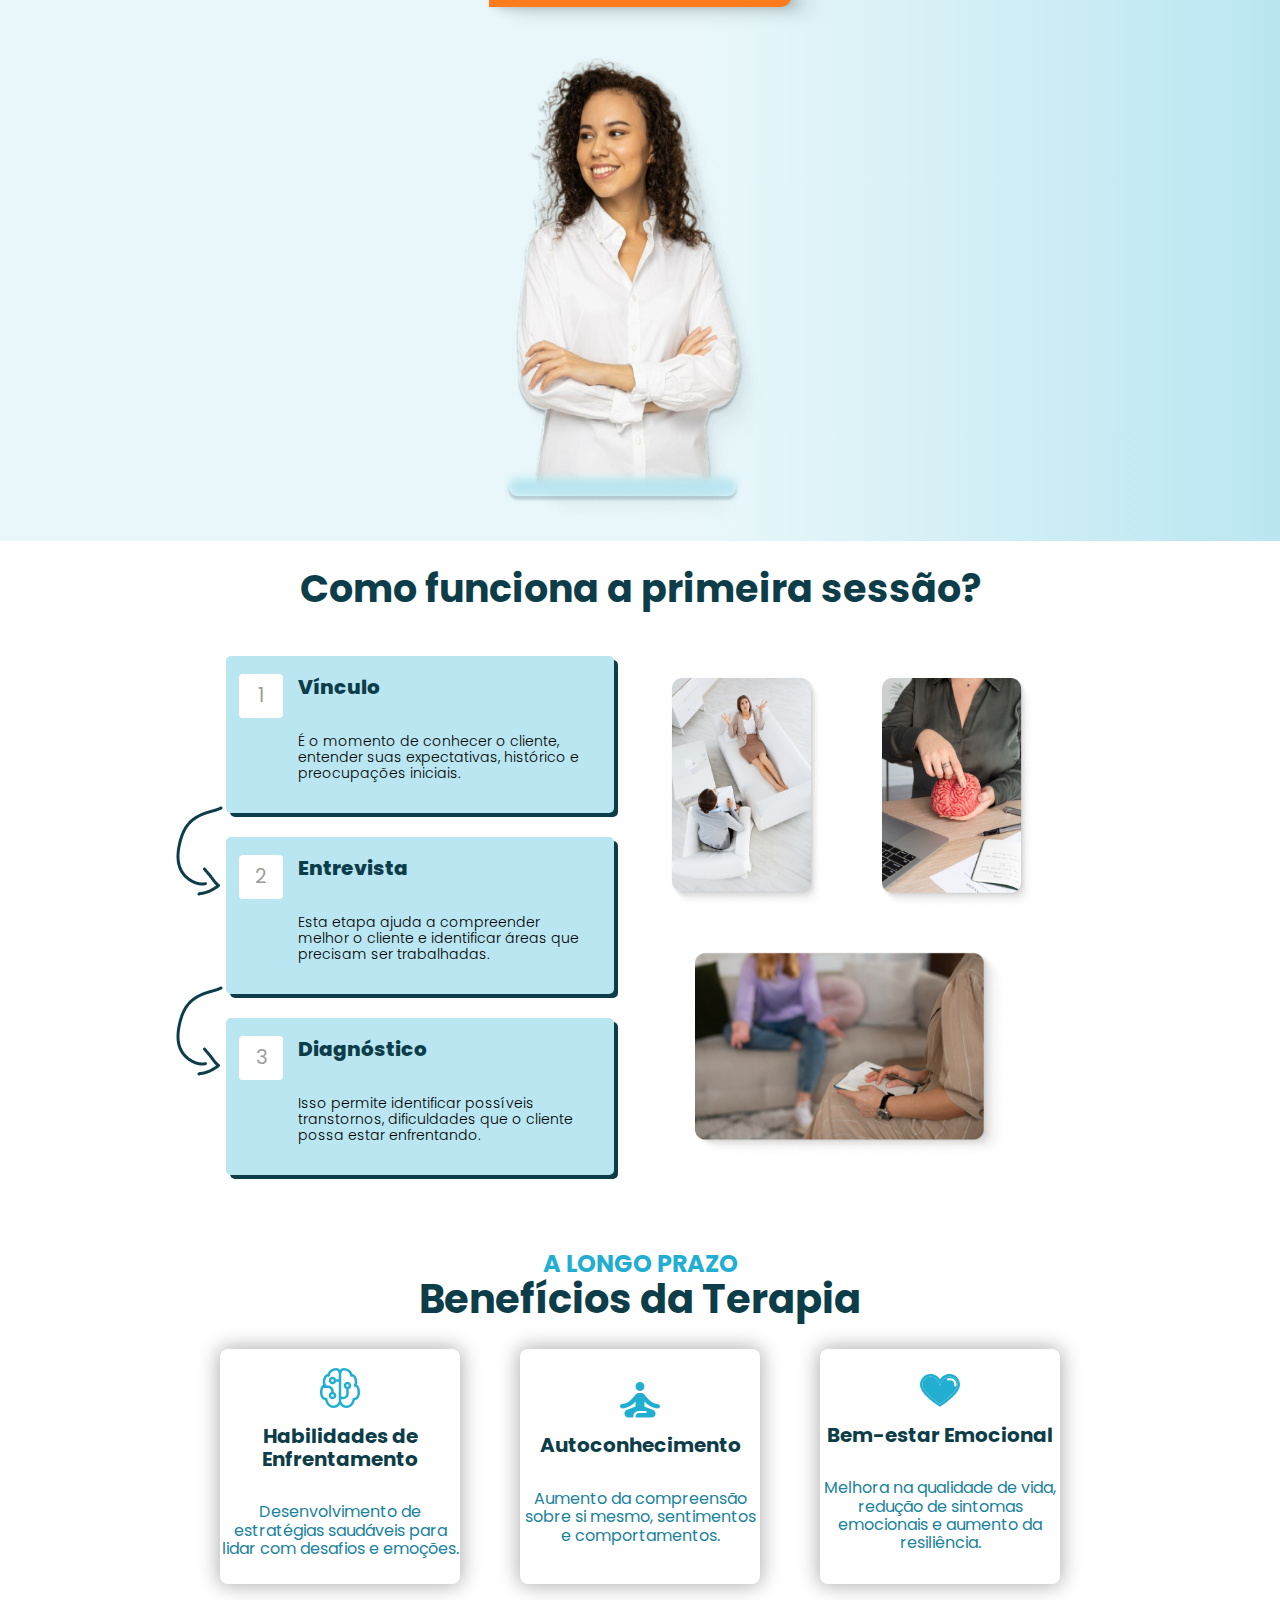
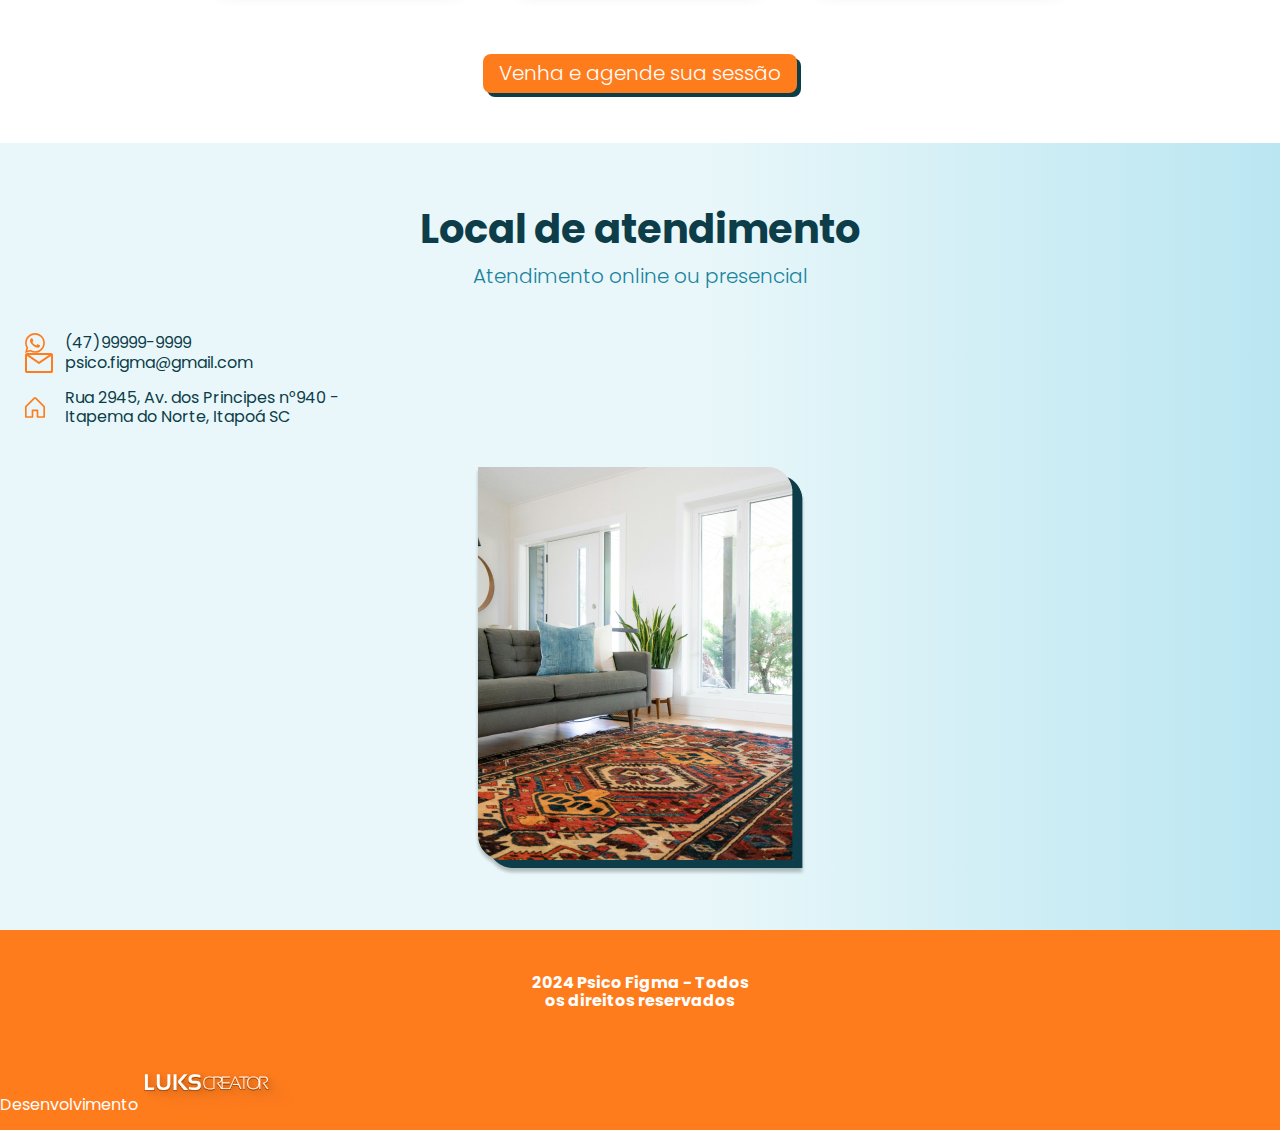
<file: src/index.html>
<!DOCTYPE html>
<html lang="pt-br">
<head>
    <meta charset="UTF-8">
    <meta name="viewport" content="width=device-width, initial-scale=1.0">
    <link rel="stylesheet" href="assets/styles/normalize.css">
    <link rel="stylesheet" href="assets/styles/index.css">
    <link rel="shortcut icon" href="assets/icons/favicon.ico" type="image/x-icon">
    <title>| PsicoFigma |</title>
</head>
<body>
    <header></header>
    <section id="apresentacao">
        <img src="assets/img/psicologa-loira-bg-gr-azul.png" alt="Psicóloga loira segurando um caderno e uma caneta">
        <div class="container_apresentacao">
            <h1 class="apresentacao__titulo">Serei a sua <span>psicóloga</span> pessoal</h1>
            <h2 class="apresentacao__subtitulo"><span>O cuidado que você precisa</span> para o seu bem estar</h2>
            <p class="apresentacao__texto">Todos nós enfrentamos desafios e momentos difíceis ao longo da vida. Procurar um psicólogo não é sinal de fraqueza, mas de coragem e cuidado consigo mesmo.</p>
            <a href="" class="btn__agenda btn-apresentacao">Agende sua sessão</a>
            <div class="btn__video">
                <svg width="54" height="54" viewBox="0 0 54 54" fill="none" xmlns="http://www.w3.org/2000/svg">
                    <path d="M45 17.6V15.4382C45.0002 15.2493 44.9632 15.0621 44.891 14.8875C44.8188 14.7129 44.7129 14.5543 44.5793 14.4207C44.4457 14.2871 44.2871 14.1812 44.1125 14.109C43.9379 14.0368 43.7507 13.9998 43.5618 14H10.4418C10.2527 13.9998 10.0654 14.0368 9.8906 14.1089C9.7158 14.1811 9.55692 14.2869 9.42304 14.4205C9.28916 14.554 9.18289 14.7127 9.1103 14.8873C9.03772 15.0619 9.00024 15.2491 9 15.4382V17.6H12.6V21.2H9V24.8H12.6V28.4H9V32H12.6V35.6H9V37.7582C8.99976 37.9476 9.0369 38.1352 9.10927 38.3102C9.18164 38.4853 9.28784 38.6443 9.42177 38.7782C9.5557 38.9122 9.71473 39.0184 9.88977 39.0907C10.0648 39.1631 10.2524 39.2002 10.4418 39.2H43.5618C43.7509 39.1998 43.9381 39.1623 44.1127 39.0897C44.2873 39.0171 44.446 38.9108 44.5795 38.777C44.7131 38.6431 44.8189 38.4842 44.8911 38.3094C44.9632 38.1346 45.0002 37.9473 45 37.7582V35.6H41.4V32H45V28.4H41.4V24.8H45V21.2H41.4V17.6H45ZM23.4 32V21.2L32.4 26.6L23.4 32Z" fill="#8F8F8F"/>
                <circle cx="27" cy="27" r="26.5" stroke="#7F7F7F"/>
                </svg>
                <p>Me assista</p>
            </div>
        </div>
    </section>
    <main>
        <section id="buscaPsicologa">
            <h1 class="busca__titulo">O que você busca?</h1>
            <div class="container__card">
                <div id="card__slider">
                    <div class="card_buscar">
                        <h2 class="buscar__descricao">“Estou passando por
                            problemas emocionais”</h2>
                        <p class="card__solucao">A terapia é um espaço seguro e acolhedor onde você pode falar abertamente sobre o que está sentindo, sem julgamentos. Um psicólogo oferece ferramentas e estratégias para enfrentar seus desafios emocionais, promovendo autoconhecimento, crescimento pessoal e bem-estar.</p>
                    </div>
                    <div class="card_buscar">
                        <h2 class="buscar__descricao">“Quero me conhecer
                            melhor”</h2>
                            <p class="card__solucao">Se você sente que está enfrentando desafios ou simplesmente deseja se conhecer mais profundamente, estou aqui para ajudar.</p>
                            <p class="card__solucao">A terapia pode ser um espaço valioso para essa jornada de autoconhecimento e crescimento pessoal.</p>
                    </div>
                </div>
                <a href="" class="btn__agenda btn-buscar">Agende sua sessão</a>
            </div>
            <div class="psicologa">
                <img src="assets/img/psicologa-morena.png" alt="Psicóloga de cabelos morenos cacheados vestindo um jaleco branco">
            </div>
        </section>
        <section id="primeiraSessao">
            <h1 class="ps__titulo">Como funciona a primeira sessão?</h1>
            <div class="container__pSessao">
                <div class="pSessao__cards">
                    <div class="card__item">
                        <div class="num_espaco"><span>1</span></div>
                        <div class="item__session">
                            <h3>Vínculo</h3>
                            <p>É o momento de conhecer o cliente, entender suas expectativas, histórico e preocupações iniciais.</p>
                        </div>
                    </div>
                    <span><img src="assets/img/flecha.png" alt="Flecha para o outro card"></span>
                    <div class="card__item">
                        <div class="num_espaco"><span>2</span></div>
                        <div class="item__session">
                            <h3>Entrevista</h3>
                            <p>Esta etapa ajuda a compreender melhor o cliente e identificar áreas que precisam ser trabalhadas.</p>
                        </div>
                    </div>
                    <span><img src="assets/img/flecha.png" alt="Flecha para o outro card"></span>
                    <div class="card__item">
                        <div class="num_espaco"><span>3</span></div>
                        <div class="item__session">
                            <h3>Diagnóstico</h3>
                            <p>Isso permite identificar possíveis transtornos, dificuldades que o cliente possa estar enfrentando.</p>
                        </div>
                    </div>
                </div>
                <div class="container_grid__img">
                    <img class="priImg" src="assets/img/terapia-vista-de-cima.png" alt="">
                    <img class="segImg" src="assets/img/terapia-identificando.png" alt="">
                    <img class="treImg" src="assets/img/terapia-diagnostico.png" alt="">
                </div>
            </div>
        </section>
        <section id="beneficios">
            <h3>A LONGO PRAZO</h3>
            <h1>Benefícios da Terapia</h1>
            <div class="beneficios_card_container">
                <div class="beneficios__card">
                    <svg width="40" height="40" viewBox="0 0 40 40" fill="none" xmlns="http://www.w3.org/2000/svg">
                        <path d="M10.325 1.98352C12.0291 0.690644 14.111 -0.00597107 16.25 0.00101571C16.9885 -0.0148537 17.7191 0.155457 18.3745 0.496246C19.0298 0.837035 19.5889 1.33733 20 1.95102C20.4111 1.33733 20.9702 0.837035 21.6255 0.496246C22.2809 0.155457 23.0115 -0.0148537 23.75 0.00101571C25.889 -0.00597107 27.9709 0.690644 29.675 1.98352C30.9875 3.00352 32 4.41602 32.3575 6.12352C33.1775 6.18602 33.9275 6.52602 34.5575 7.03852C35.5125 7.81352 36.2075 8.97602 36.645 10.206C37.33 12.1185 37.515 14.556 36.805 16.631C36.985 16.716 37.1617 16.816 37.335 16.931C38.0225 17.3885 38.545 18.0435 38.93 18.816C39.6875 20.3285 40 22.4385 40 25.001C40 27.8535 38.9125 29.7685 37.5325 30.951C36.7684 31.6039 35.8682 32.078 34.8975 32.3385C34.6475 33.7335 33.9475 35.3485 32.85 36.7185C31.425 38.506 29.215 40.001 26.25 40.001C23.9 40.001 22.03 38.701 20.815 37.426C20.5234 37.1227 20.2511 36.8012 20 36.4635C19.7489 36.8012 19.4766 37.1227 19.185 37.426C17.97 38.701 16.1025 40.001 13.75 40.001C10.785 40.001 8.5775 38.506 7.15 36.7185C6.12465 35.4448 5.42222 33.9421 5.1025 32.3385C4.13182 32.078 3.23158 31.6039 2.4675 30.951C1.0875 29.7685 0 27.851 0 25.001C0 22.4385 0.315 20.326 1.07 18.816C1.42583 18.0571 1.97612 17.4059 2.665 16.9285C2.83553 16.8195 3.01253 16.721 3.195 16.6335C2.485 14.5535 2.67 12.1185 3.355 10.206C3.7925 8.97602 4.4875 7.81352 5.4425 7.03852C6.0725 6.52602 6.8225 6.18852 7.6425 6.12352C8.0025 4.41602 9.0125 3.00352 10.325 1.98352ZM18.75 6.25102V6.22602L18.745 6.10102C18.7097 5.44908 18.58 4.80571 18.36 4.19102C18.2064 3.72572 17.9412 3.30514 17.5875 2.96602C17.2182 2.64447 16.7391 2.47788 16.25 2.50102C14.6671 2.49376 13.1253 3.00477 11.86 3.95602C10.7 4.85852 10 6.08102 10 7.50102C9.99985 7.69898 9.95269 7.89407 9.86239 8.07024C9.77209 8.2464 9.64125 8.3986 9.48063 8.51431C9.32 8.63002 9.13419 8.70592 8.9385 8.73577C8.7428 8.76562 8.54282 8.74857 8.355 8.68602C7.885 8.53102 7.465 8.61852 7.0175 8.97852C6.5275 9.37852 6.05 10.0885 5.7075 11.046C5.01 13.001 5.0825 15.3685 6.04 16.8085C6.17675 17.0136 6.24981 17.2545 6.25 17.501H8.125C9.61684 17.501 11.0476 18.0937 12.1025 19.1485C13.1574 20.2034 13.75 21.6342 13.75 23.126V23.9635C14.584 24.2584 15.2869 24.8386 15.7345 25.6016C16.1821 26.3646 16.3456 27.2613 16.196 28.1332C16.0464 29.0051 15.5934 29.796 14.9171 30.3661C14.2407 30.9363 13.3846 31.2491 12.5 31.2491C11.6154 31.2491 10.7593 30.9363 10.0829 30.3661C9.40659 29.796 8.95359 29.0051 8.80401 28.1332C8.65442 27.2613 8.81786 26.3646 9.26546 25.6016C9.71306 24.8386 10.416 24.2584 11.25 23.9635V23.126C11.25 21.401 9.85 20.001 8.125 20.001H3.75C3.60056 20.0007 3.45238 19.9736 3.3125 19.921L3.305 19.936C2.81 20.9235 2.5 22.5635 2.5 25.001C2.5 27.1485 3.2875 28.3585 4.095 29.051C4.9625 29.796 5.925 30.001 6.25 30.001C6.58152 30.001 6.89946 30.1327 7.13388 30.3671C7.3683 30.6016 7.5 30.9195 7.5 31.251C7.5 32.171 8 33.7785 9.1 35.1585C10.1725 36.496 11.715 37.501 13.75 37.501C15.15 37.501 16.405 36.7185 17.375 35.701C17.8525 35.201 18.225 34.6835 18.4675 34.2585C18.5776 34.0699 18.6721 33.8726 18.75 33.6685V13.751H16.0375C15.7426 14.585 15.1624 15.288 14.3994 15.7356C13.6364 16.1832 12.7397 16.3466 11.8678 16.197C10.996 16.0474 10.205 15.5944 9.63487 14.9181C9.06469 14.2418 8.75197 13.3856 8.75197 12.501C8.75197 11.6164 9.06469 10.7603 9.63487 10.0839C10.205 9.40761 10.996 8.95461 11.8678 8.80502C12.7397 8.65543 13.6364 8.81888 14.3994 9.26648C15.1624 9.71407 15.7426 10.417 16.0375 11.251H18.75V6.25102ZM21.25 31.2485V33.666L21.28 33.7485C21.3267 33.8735 21.41 34.0427 21.53 34.256C21.7775 34.681 22.1475 35.1985 22.6225 35.6985C23.595 36.716 24.8525 37.4985 26.25 37.4985C28.285 37.4985 29.8275 36.4935 30.9 35.156C32 33.776 32.5 32.1685 32.5 31.2485C32.5 30.917 32.6317 30.5991 32.8661 30.3646C33.1005 30.1302 33.4185 29.9985 33.75 29.9985C34.075 29.9985 35.0375 29.7935 35.905 29.0485C36.7125 28.356 37.5 27.146 37.5 24.9985C37.5 22.561 37.1875 20.9235 36.695 19.9335C36.5326 19.5634 36.2735 19.2439 35.945 19.0085C35.6633 18.829 35.3338 18.7392 35 18.751C34.7739 18.7509 34.5521 18.6895 34.3581 18.5732C34.1642 18.457 34.0054 18.2904 33.8987 18.091C33.7919 17.8917 33.7413 17.6671 33.7521 17.4413C33.7629 17.2154 33.8347 16.9968 33.96 16.8085C34.92 15.3685 34.99 13.001 34.2925 11.046C33.95 10.0885 33.4725 9.37602 32.9825 8.97852C32.535 8.61852 32.115 8.52852 31.645 8.68602C31.4572 8.74857 31.2572 8.76562 31.0615 8.73577C30.8658 8.70592 30.68 8.63002 30.5194 8.51431C30.3588 8.3986 30.2279 8.2464 30.1376 8.07024C30.0473 7.89407 30.0002 7.69898 30 7.50102C30 6.08102 29.3 4.85852 28.1375 3.95602C26.8729 3.00529 25.3321 2.4943 23.75 2.50102C23.2609 2.47788 22.7818 2.64447 22.4125 2.96602C22.0579 3.30486 21.7918 3.72547 21.6375 4.19102C21.4004 4.84427 21.2695 5.53133 21.25 6.22602V28.751H23.125C24.85 28.751 26.25 27.351 26.25 25.626V21.0385C25.416 20.7436 24.7131 20.1634 24.2655 19.4004C23.8179 18.6374 23.6544 17.7407 23.804 16.8689C23.9536 15.997 24.4066 15.2061 25.0829 14.6359C25.7593 14.0657 26.6154 13.753 27.5 13.753C28.3846 13.753 29.2407 14.0657 29.9171 14.6359C30.5934 15.2061 31.0464 15.997 31.196 16.8689C31.3456 17.7407 31.1821 18.6374 30.7345 19.4004C30.2869 20.1634 29.584 20.7436 28.75 21.0385V25.626C28.75 27.1179 28.1574 28.5486 27.1025 29.6035C26.0476 30.6584 24.6168 31.251 23.125 31.251L21.25 31.2485ZM11.25 12.501C11.25 12.8325 11.3817 13.1505 11.6161 13.3849C11.8505 13.6193 12.1685 13.751 12.5 13.751C12.8315 13.751 13.1495 13.6193 13.3839 13.3849C13.6183 13.1505 13.75 12.8325 13.75 12.501C13.75 12.1695 13.6183 11.8516 13.3839 11.6171C13.1495 11.3827 12.8315 11.251 12.5 11.251C12.1685 11.251 11.8505 11.3827 11.6161 11.6171C11.3817 11.8516 11.25 12.1695 11.25 12.501ZM27.5 18.751C27.8315 18.751 28.1495 18.6193 28.3839 18.3849C28.6183 18.1505 28.75 17.8325 28.75 17.501C28.75 17.1695 28.6183 16.8516 28.3839 16.6171C28.1495 16.3827 27.8315 16.251 27.5 16.251C27.1685 16.251 26.8505 16.3827 26.6161 16.6171C26.3817 16.8516 26.25 17.1695 26.25 17.501C26.25 17.8325 26.3817 18.1505 26.6161 18.3849C26.8505 18.6193 27.1685 18.751 27.5 18.751ZM12.5 26.251C12.1685 26.251 11.8505 26.3827 11.6161 26.6171C11.3817 26.8516 11.25 27.1695 11.25 27.501C11.25 27.8325 11.3817 28.1505 11.6161 28.3849C11.8505 28.6193 12.1685 28.751 12.5 28.751C12.8315 28.751 13.1495 28.6193 13.3839 28.3849C13.6183 28.1505 13.75 27.8325 13.75 27.501C13.75 27.1695 13.6183 26.8516 13.3839 26.6171C13.1495 26.3827 12.8315 26.251 12.5 26.251Z" fill="#22AED1"/>
                    </svg>
                    <h2>Habilidades de Enfrentamento</h2>
                    <p>Desenvolvimento de estratégias saudáveis para lidar com desafios e emoções.</p>
                </div>
                <div class="beneficios__card">
                    <svg width="40" height="36" viewBox="0 0 40 36" fill="none" xmlns="http://www.w3.org/2000/svg">
                        <path d="M20 8.88889C22.4546 8.88889 24.4444 6.89904 24.4444 4.44444C24.4444 1.98985 22.4546 0 20 0C17.5454 0 15.5555 1.98985 15.5555 4.44444C15.5555 6.89904 17.5454 8.88889 20 8.88889Z" fill="#22AED1"/>
                        <path d="M40 24.3111C40 23.2 39.2 22.2444 38.1111 22.1333C33.9333 21.6666 30.3555 19.6222 27.5555 16.2889L24.5778 12.7333C23.7333 11.6889 22.4889 11.1111 21.1778 11.1111H18.8444C17.5333 11.1111 16.2889 11.6889 15.4444 12.7111L12.4666 16.2666C9.68887 19.6 6.08887 21.6444 1.91109 22.1111C0.799979 22.2444 -2.09808e-05 23.2 -2.09808e-05 24.3111C-2.09808e-05 25.6444 1.17776 26.6889 2.51109 26.5333C7.6222 25.9333 12.1111 23.4444 15.5555 19.4444V24.4444L7.19998 27.7778C5.75553 28.3555 4.6222 29.6222 4.46665 31.1778C4.41074 31.7309 4.4714 32.2896 4.6447 32.8178C4.81801 33.346 5.10012 33.832 5.47282 34.2445C5.84553 34.657 6.30056 34.9868 6.80857 35.2126C7.31657 35.4384 7.86627 35.5552 8.4222 35.5555H13.3333V34.4444C13.3333 32.971 13.9186 31.5579 14.9605 30.516C16.0024 29.4742 17.4154 28.8889 18.8889 28.8889H25.5555C26.1778 28.8889 26.6666 29.3778 26.6666 30C26.6666 30.6222 26.1778 31.1111 25.5555 31.1111H18.8889C17.0444 31.1111 15.5555 32.6 15.5555 34.4444V35.5555H31.3333C33.2222 35.5555 35 34.3555 35.4444 32.5111C35.9111 30.5333 34.8444 28.6 33.0444 27.8889L24.4444 24.4444V19.4444C27.9111 23.4444 32.3778 25.9111 37.4889 26.5333C38.8222 26.6666 40 25.6444 40 24.3111Z" fill="#22AED1"/>
                    </svg>                    
                    <h2>Autoconhecimento</h2>
                    <p>Aumento da compreensão sobre si mesmo, sentimentos e comportamentos.</p>
                </div>
                <div class="beneficios__card">
                    <svg width="40" height="33" viewBox="0 0 40 33" fill="none" xmlns="http://www.w3.org/2000/svg">
                        <path d="M29.25 0C27 0 22.5 1.25 20 5.25C17.5 1.25 13 0 10.5 0C4.75 0 0 4.75 0 10.5C0 20.5 18.5 31.75 19.25 32.25L20 32.75L20.75 32.25C21.5 31.75 40 20.25 40 10.5C40 4.75 35.25 0 29.25 0ZM20 29.75C14.5 26.25 2.5 17.25 2.5 10.5C2.5 6 6.25 2.5 10.5 2.5C10.75 2.5 16.75 2.75 18.75 8.5L20 12L21.25 8.5C23.25 2.75 29.25 2.5 29.5 2.5C33.75 2.5 37.5 6 37.5 10.5C37.5 17.25 25.5 26.25 20 29.75Z" fill="#22AED1"/>
                        <path d="M20 29.75C14.5 26.25 2.5 17.25 2.5 10.5C2.5 6 6.25 2.5 10.5 2.5C10.75 2.5 16.75 2.75 18.75 8.5L20 12L21.25 8.5C23.25 2.75 29.25 2.5 29.5 2.5C33.75 2.5 37.5 6 37.5 10.5C37.5 17.25 25.5 26.25 20 29.75Z" fill="#22AED1"/>
                        <path d="M35.3756 11.4045C35.3756 8.86916 35.0587 4.43249 28.0868 5.38333" stroke="white" stroke-width="2.22774" stroke-linecap="round"/>
                    </svg>                    
                    <h2>Bem-estar Emocional</h2>
                    <p>Melhora na qualidade de vida, redução de sintomas emocionais e aumento da resiliência.</p>
                </div>
            </div>
            <a href="" class="btn__agenda btn-beneficios">Venha e agende sua sessão</a>
            <img class="beneficios__img_decorativa" src="assets/img/resolvendo-problema.png" alt="Pessoas confusas que após um tempo conseguem se estabilizar mentalmente.">
            <img class="beneficios__img_decorativa" src="assets/img/crescendo-mentalidade.png" alt="cérebro">
        </section>
        <section id="atendimento">
            <h2>Local de atendimento</h2>
            <p>Atendimento online ou presencial</p>
            <div class="referencias_atendimento">
                <div class="whatsapp">
                    <a href="tel:(47)99999-9999">
                        <svg width="20" height="20" viewBox="0 0 20 20" fill="none" xmlns="http://www.w3.org/2000/svg">
                            <path d="M17 2.91006C16.0832 1.98399 14.9912 1.24973 13.7876 0.750111C12.5841 0.250494 11.2931 -0.00448012 9.99 5.95696e-05C4.53 5.95696e-05 0.0800002 4.45006 0.0800002 9.91006C0.0800002 11.6601 0.54 13.3601 1.4 14.8601L0 20.0001L5.25 18.6201C6.7 19.4101 8.33 19.8301 9.99 19.8301C15.45 19.8301 19.9 15.3801 19.9 9.92006C19.9 7.27006 18.87 4.78006 17 2.91006ZM9.99 18.1501C8.51 18.1501 7.06 17.7501 5.79 17.0001L5.49 16.8201L2.37 17.6401L3.2 14.6001L3 14.2901C2.17775 12.977 1.74114 11.4593 1.74 9.91006C1.74 5.37006 5.44 1.67006 9.98 1.67006C12.18 1.67006 14.25 2.53006 15.8 4.09006C16.5675 4.85402 17.1757 5.76272 17.5894 6.76348C18.0031 7.76425 18.214 8.83717 18.21 9.92006C18.23 14.4601 14.53 18.1501 9.99 18.1501ZM14.51 11.9901C14.26 11.8701 13.04 11.2701 12.82 11.1801C12.59 11.1001 12.43 11.0601 12.26 11.3001C12.09 11.5501 11.62 12.1101 11.48 12.2701C11.34 12.4401 11.19 12.4601 10.94 12.3301C10.69 12.2101 9.89 11.9401 8.95 11.1001C8.21 10.4401 7.72 9.63006 7.57 9.38006C7.43 9.13006 7.55 9.00006 7.68 8.87006C7.79 8.76006 7.93 8.58006 8.05 8.44006C8.17 8.30006 8.22 8.19006 8.3 8.03006C8.38 7.86006 8.34 7.72006 8.28 7.60006C8.22 7.48006 7.72 6.26006 7.52 5.76006C7.32 5.28006 7.11 5.34006 6.96 5.33006H6.48C6.31 5.33006 6.05 5.39006 5.82 5.64006C5.6 5.89006 4.96 6.49006 4.96 7.71006C4.96 8.93006 5.85 10.1101 5.97 10.2701C6.09 10.4401 7.72 12.9401 10.2 14.0101C10.79 14.2701 11.25 14.4201 11.61 14.5301C12.2 14.7201 12.74 14.6901 13.17 14.6301C13.65 14.5601 14.64 14.0301 14.84 13.4501C15.05 12.8701 15.05 12.3801 14.98 12.2701C14.91 12.1601 14.76 12.1101 14.51 11.9901Z" fill="#FF7C1D"/>
                        </svg>
                        (47)99999-9999
                    </a>
                </div>
                <div class="email">
                    <a href="mailto:psico.figma@gmail.com">
                        <svg width="28" height="20" viewBox="0 0 28 20" fill="none" xmlns="http://www.w3.org/2000/svg">
                            <path d="M26 0H2C1.46957 0 0.960859 0.210714 0.585786 0.585786C0.210714 0.960859 0 1.46957 0 2V18C0 18.5304 0.210714 19.0391 0.585786 19.4142C0.960859 19.7893 1.46957 20 2 20H26C26.5304 20 27.0391 19.7893 27.4142 19.4142C27.7893 19.0391 28 18.5304 28 18V2C28 1.46957 27.7893 0.960859 27.4142 0.585786C27.0391 0.210714 26.5304 0 26 0ZM23.8 2L14 8.78L4.2 2H23.8ZM2 18V2.91L13.43 10.82C13.5974 10.9361 13.7963 10.9984 14 10.9984C14.2037 10.9984 14.4026 10.9361 14.57 10.82L26 2.91V18H2Z" fill="#FF7C1D"/>
                        </svg>
                        psico.figma@gmail.com
                    </a>
                </div>
                <div class="endereco">
                    <svg width="20" height="21" viewBox="0 0 20 21" fill="none" xmlns="http://www.w3.org/2000/svg">
                        <path d="M19.5114 8.82109L11.1781 0.487769C10.8656 0.175445 10.4418 0 10 0C9.55816 0 9.13441 0.175445 8.82188 0.487769L0.488551 8.82109C0.333035 8.97546 0.209759 9.15919 0.125889 9.36163C0.0420193 9.56406 -0.000769433 9.78114 1.04724e-05 10.0003V20.0002C1.04724e-05 20.2213 0.0878079 20.4332 0.244088 20.5895C0.400368 20.7458 0.612329 20.8336 0.833343 20.8336H7.5C7.72102 20.8336 7.93298 20.7458 8.08926 20.5895C8.24554 20.4332 8.33333 20.2213 8.33333 20.0002V14.1669H11.6667V20.0002C11.6667 20.2213 11.7545 20.4332 11.9107 20.5895C12.067 20.7458 12.279 20.8336 12.5 20.8336H19.1667C19.3877 20.8336 19.5996 20.7458 19.7559 20.5895C19.9122 20.4332 20 20.2213 20 20.0002V10.0003C20.0008 9.78114 19.958 9.56406 19.8741 9.36163C19.7902 9.15919 19.667 8.97546 19.5114 8.82109ZM18.3333 19.1669H13.3333V13.3336C13.3333 13.1126 13.2455 12.9006 13.0893 12.7443C12.933 12.5881 12.721 12.5003 12.5 12.5003H7.5C7.27899 12.5003 7.06703 12.5881 6.91075 12.7443C6.75447 12.9006 6.66667 13.1126 6.66667 13.3336V19.1669H1.66668V10.0003L10 1.66693L18.3333 10.0003V19.1669Z" fill="#FF7C1D"/>
                    </svg>
                    <p>Rua 2945, Av. dos Principes n°940 - Itapema do Norte, Itapoá SC</p>
                </div>
            </div>
            <img src="assets/img/local-atendimento.png" alt="">
        </section>
    </main>
    <footer>
        <h3>2024 Psico Figma - Todos os direitos reservados</h3>
        <p>Desenvolvimento 
            <a href="">
                <svg width="166" height="40" viewBox="0 0 166 40" fill="none" xmlns="http://www.w3.org/2000/svg">
            <g filter="url(#filter0_ddddd_182_266)">
            <path d="M71.4195 18.6786C70.2805 19.0291 69.1123 19.2043 67.9149 19.2043C63.5343 19.2043 61.344 17.0286 61.344 12.6771C61.344 8.55932 63.5343 6.50041 67.9149 6.50041C69.1123 6.50041 70.2805 6.67564 71.4195 7.02609V7.81461C70.2805 7.46415 69.1707 7.28893 68.0902 7.28893C64.206 7.28893 62.2639 9.085 62.2639 12.6771C62.2639 16.5029 64.206 18.4158 68.0902 18.4158C69.1707 18.4158 70.2805 18.2406 71.4195 17.8901V18.6786ZM71.4987 19.1167V6.58802H76.6678C78.9341 6.58802 80.0672 7.58973 80.0672 9.59315C80.0672 11.3279 78.8377 12.5574 76.3787 13.2817L80.6104 19.1167H79.3488L75.1872 13.3079V12.6859C77.7572 12.3062 79.0422 11.2987 79.0422 9.66324C79.0422 8.1563 78.2011 7.40283 76.5189 7.40283H72.4186V19.1167H71.4987ZM87.9528 6.58802V7.37654H80.6458V12.3705H87.6549V13.159H80.6458V18.3282H88.0754V19.1167H79.7259V6.58802H87.9528ZM87.9444 19.1167H86.9631L92.6317 6.58802H93.7268L99.4217 19.1167H98.3265L96.4691 14.9113H90.8531L91.1247 14.1228H96.1274L93.1223 7.30645L87.9444 19.1167ZM106.633 6.58802V7.37654H102.34V19.1167H101.42V7.37654H97.2142V6.58802H106.633ZM106.098 12.8173C106.098 16.5496 107.86 18.4158 111.382 18.4158C114.839 18.4158 116.568 16.5496 116.568 12.8173C116.568 9.13172 114.839 7.28893 111.382 7.28893C107.86 7.28893 106.098 9.13172 106.098 12.8173ZM105.091 12.8699C105.091 8.62357 107.188 6.50041 111.382 6.50041C115.511 6.50041 117.576 8.62357 117.576 12.8699C117.576 17.0928 115.511 19.2043 111.382 19.2043C107.188 19.2043 105.091 17.0928 105.091 12.8699ZM117.348 19.1167V6.58802H122.518C124.784 6.58802 125.917 7.58973 125.917 9.59315C125.917 11.3279 124.687 12.5574 122.228 13.2817L126.46 19.1167H125.199L121.037 13.3079V12.6859C123.607 12.3062 124.892 11.2987 124.892 9.66324C124.892 8.1563 124.051 7.40283 122.369 7.40283H118.268V19.1167H117.348Z" fill="white"/>
            <path d="M5.85881 4.33915V17.4811H12.0793V20H2.95663V4.33915H5.85881ZM14.8282 13.8452V4.33915H17.7304V13.8452C17.7304 16.3422 19.0081 17.5906 21.5635 17.5906C24.1188 17.5906 25.3965 16.3422 25.3965 13.8452V4.33915H28.2987V13.8452C28.2987 18.0214 26.0536 20.1095 21.5635 20.1095C17.0733 20.1095 14.8282 18.0214 14.8282 13.8452ZM34.4864 4.33915V20H31.5842V4.33915H34.4864ZM45.5037 4.33915L38.8232 11.6439L46.2047 20H42.1854L36.1291 12.6843V10.8006L41.9554 4.33915H45.5037ZM47.037 19.3429V16.7145C48.6067 17.2986 50.3809 17.5906 52.3595 17.5906C54.7615 17.5906 55.9626 16.7875 55.9626 15.1813C55.9626 14.0131 55.2252 13.429 53.7503 13.429H51.2972C48.092 13.429 46.4894 11.9688 46.4894 9.04836C46.4894 5.83588 48.771 4.22964 53.3342 4.22964C55.0864 4.22964 56.7474 4.48518 58.3172 4.99625V7.62465C56.7474 7.04056 55.0864 6.74852 53.3342 6.74852C50.7058 6.74852 49.3916 7.51513 49.3916 9.04836C49.3916 10.2165 50.0268 10.8006 51.2972 10.8006H53.7503C57.1599 10.8006 58.8647 12.2608 58.8647 15.1813C58.8647 18.4668 56.6963 20.1095 52.3595 20.1095C50.3809 20.1095 48.6067 19.854 47.037 19.3429Z" fill="white"/>
            </g>
            <defs>
            <filter id="filter0_ddddd_182_266" x="0.445662" y="0.881783" width="164.795" height="49.3594" filterUnits="userSpaceOnUse" color-interpolation-filters="sRGB">
            <feFlood flood-opacity="0" result="BackgroundImageFix"/>
            <feColorMatrix in="SourceAlpha" type="matrix" values="0 0 0 0 0 0 0 0 0 0 0 0 0 0 0 0 0 0 127 0" result="hardAlpha"/>
            <feOffset dx="1.67398" dy="1.11598"/>
            <feGaussianBlur stdDeviation="2.09247"/>
            <feColorMatrix type="matrix" values="0 0 0 0 0 0 0 0 0 0 0 0 0 0 0 0 0 0 0.1 0"/>
            <feBlend mode="normal" in2="BackgroundImageFix" result="effect1_dropShadow_182_266"/>
            <feColorMatrix in="SourceAlpha" type="matrix" values="0 0 0 0 0 0 0 0 0 0 0 0 0 0 0 0 0 0 127 0" result="hardAlpha"/>
            <feOffset dx="6.41691" dy="4.46394"/>
            <feGaussianBlur stdDeviation="3.90595"/>
            <feColorMatrix type="matrix" values="0 0 0 0 0 0 0 0 0 0 0 0 0 0 0 0 0 0 0.09 0"/>
            <feBlend mode="normal" in2="effect1_dropShadow_182_266" result="effect2_dropShadow_182_266"/>
            <feColorMatrix in="SourceAlpha" type="matrix" values="0 0 0 0 0 0 0 0 0 0 0 0 0 0 0 0 0 0 127 0" result="hardAlpha"/>
            <feOffset dx="14.7868" dy="9.76486"/>
            <feGaussianBlur stdDeviation="5.30093"/>
            <feColorMatrix type="matrix" values="0 0 0 0 0 0 0 0 0 0 0 0 0 0 0 0 0 0 0.05 0"/>
            <feBlend mode="normal" in2="effect2_dropShadow_182_266" result="effect3_dropShadow_182_266"/>
            <feColorMatrix in="SourceAlpha" type="matrix" values="0 0 0 0 0 0 0 0 0 0 0 0 0 0 0 0 0 0 127 0" result="hardAlpha"/>
            <feOffset dx="26.2256" dy="17.5768"/>
            <feGaussianBlur stdDeviation="6.27741"/>
            <feColorMatrix type="matrix" values="0 0 0 0 0 0 0 0 0 0 0 0 0 0 0 0 0 0 0.01 0"/>
            <feBlend mode="normal" in2="effect3_dropShadow_182_266" result="effect4_dropShadow_182_266"/>
            <feColorMatrix in="SourceAlpha" type="matrix" values="0 0 0 0 0 0 0 0 0 0 0 0 0 0 0 0 0 0 127 0" result="hardAlpha"/>
            <feOffset dy="1.11598"/>
            <feGaussianBlur stdDeviation="0.557992"/>
            <feComposite in2="hardAlpha" operator="out"/>
            <feColorMatrix type="matrix" values="0 0 0 0 0 0 0 0 0 0 0 0 0 0 0 0 0 0 0.25 0"/>
            <feBlend mode="normal" in2="effect4_dropShadow_182_266" result="effect5_dropShadow_182_266"/>
            <feBlend mode="normal" in="SourceGraphic" in2="effect5_dropShadow_182_266" result="shape"/>
            </filter>
            </defs>
                </svg>
            </a>
        </p>
    </footer>
</body>
</html>
</file>
<file: src/assets/styles/index.css>
@charset "UTF-8";

@import url('https://fonts.googleapis.com/css2?family=Poppins:wght@100;200;300;400;500;600;700;800;900&display=swap');

@import url(css/var/variaveis.css);
@import url(css/components/apresentacao.css);
@import url(css/components/header.css);
@import url(css/components/buscaPsico.css);
@import url(css/components/primSessao.css);
@import url(css/components/beneficios.css);
@import url(css/components/localAtend.css);
@import url(css/components/footer.css);

section {
    padding: 0  1.5625rem;
}


.btn__agenda {
    background-color: var(--bg-destaque);
    color: var(--texto-cor-branco);
    font-family: var(--texto-Poppins);
    text-decoration: none;
  }
</file>
